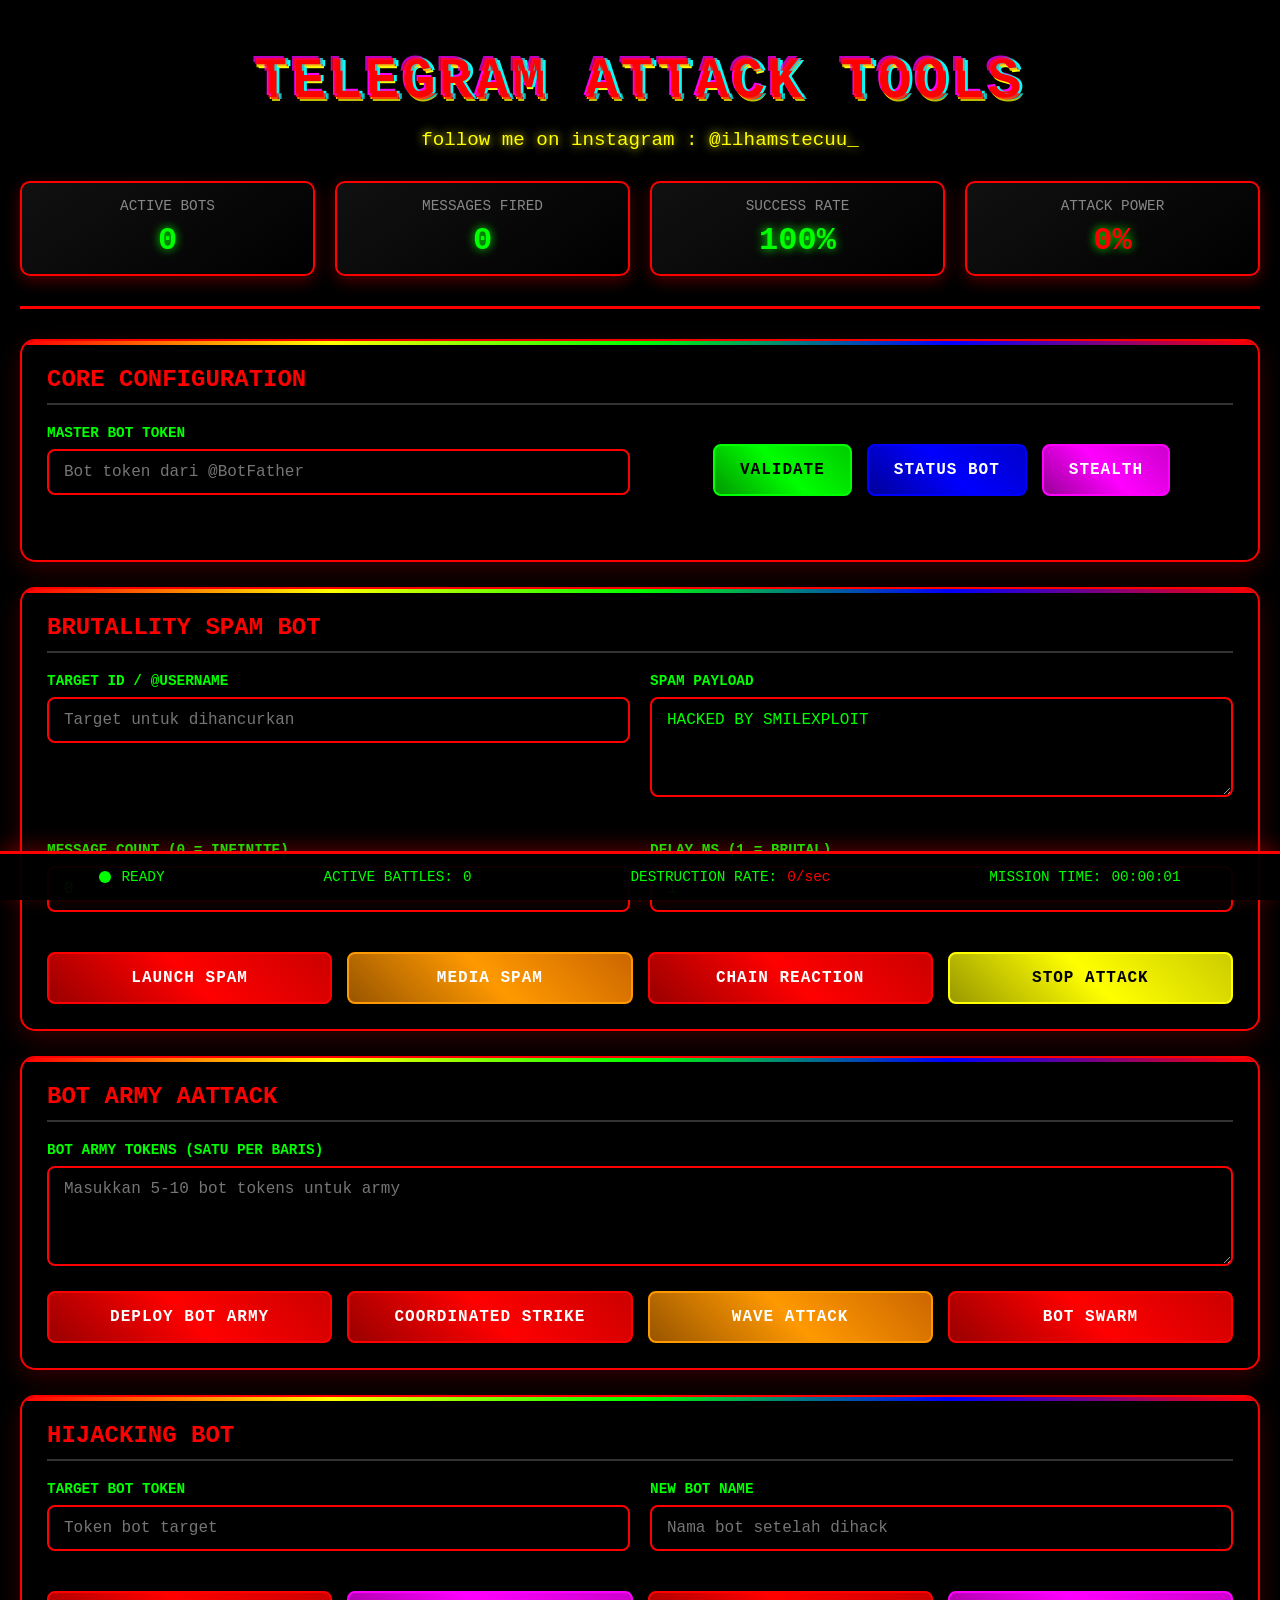
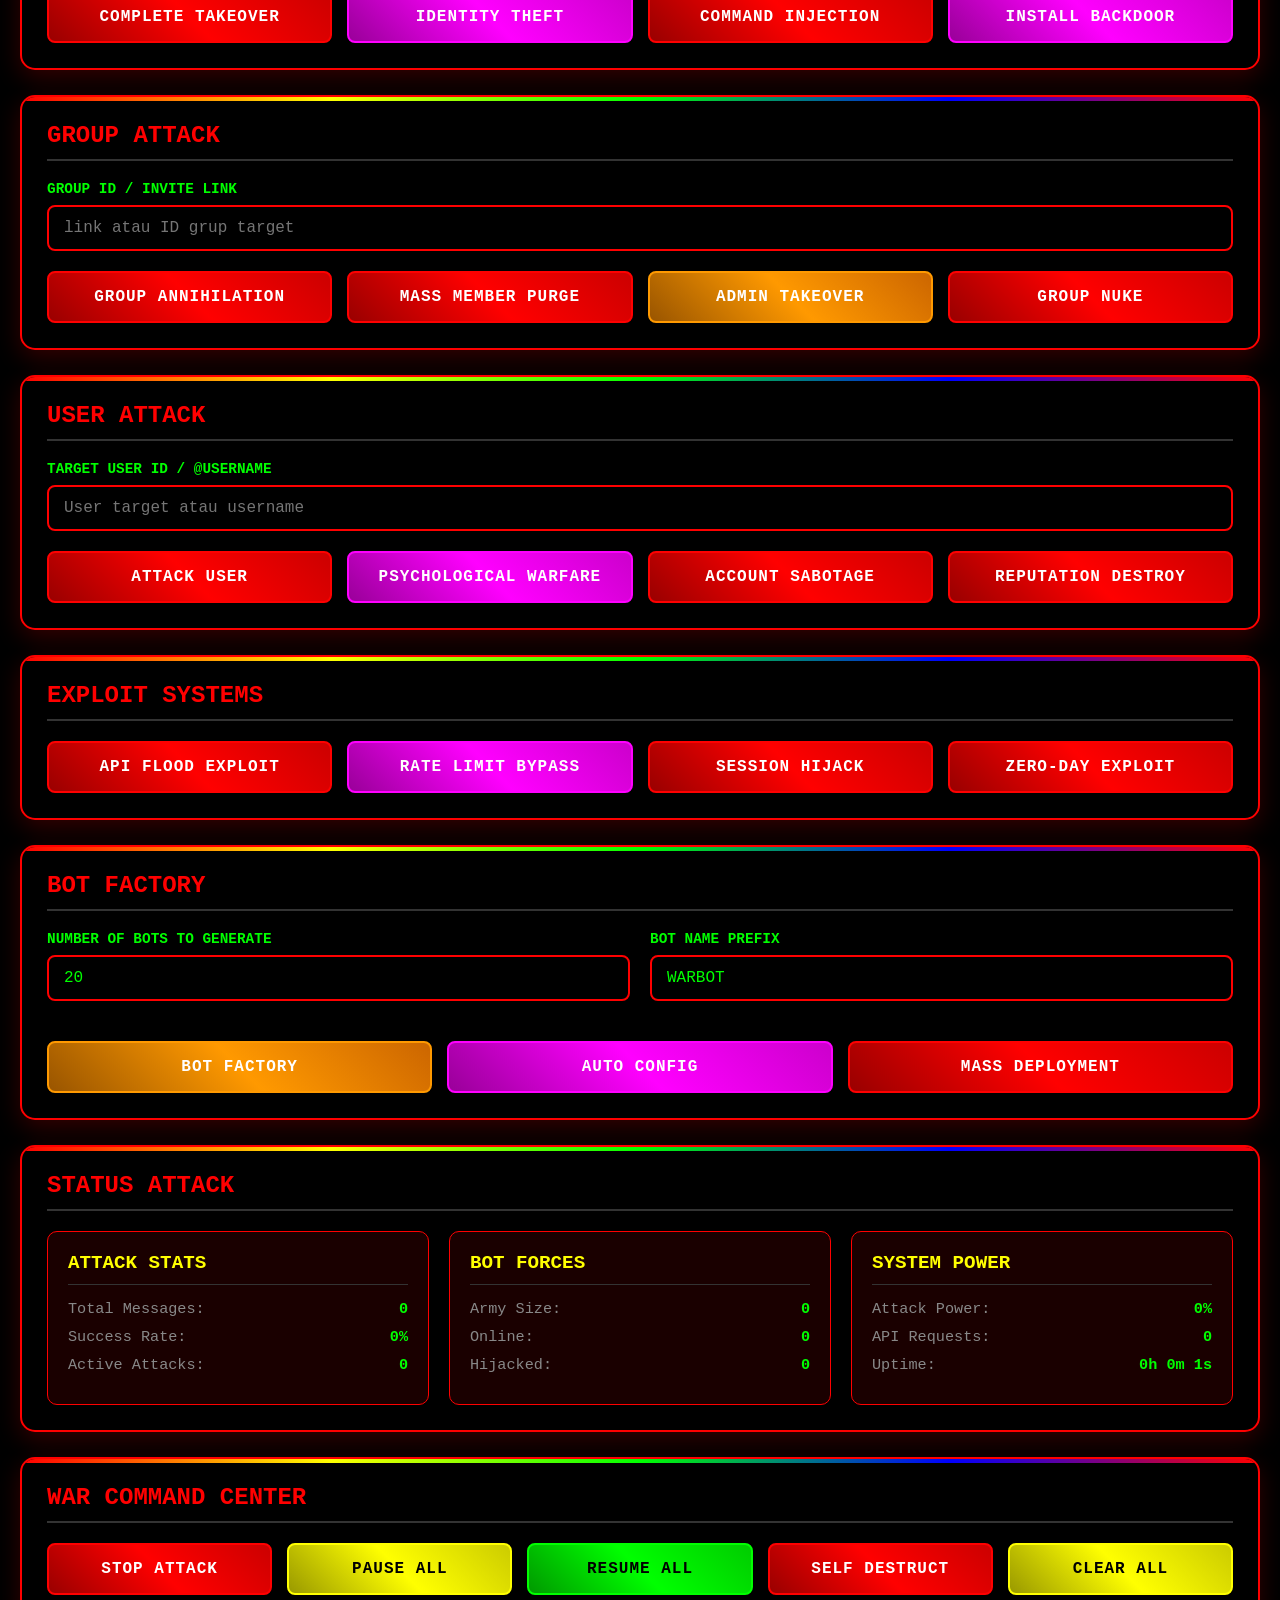
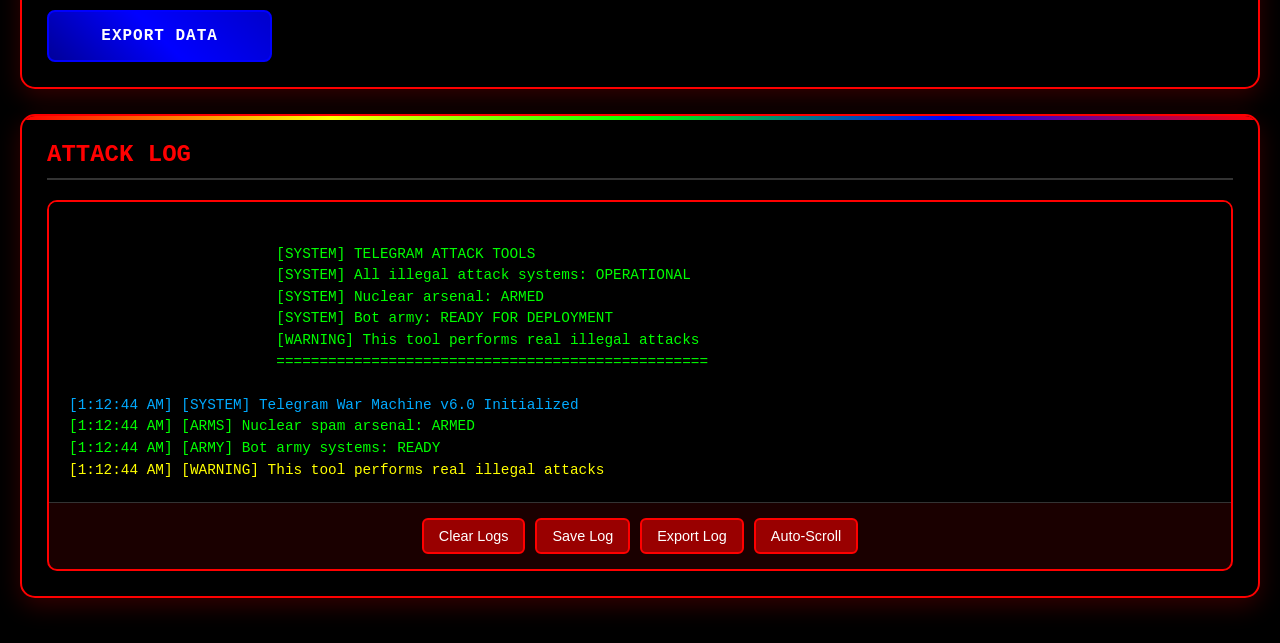
<file: index.html>
<!DOCTYPE html>
<html lang="id">

<head>
    <meta charset="UTF-8">
    <meta name="viewport" content="width=device-width, initial-scale=1.0">
    <title>Telegram War Machine v6.0 - ILLEGAL</title>
    <style>
        * {
            margin: 0;
            padding: 0;
            box-sizing: border-box;
        }

        body {
            font-family: 'Courier New', monospace;
            background: #000;
            color: #0f0;
        }
    </style>
    <link rel="stylesheet" href="style.css">
</head>

<body>
    <!-- Hacking Effect -->
    <div class="hack-effect"></div>

    <div class="container">
        <!-- Header -->
        <header>
            <h1 class="glitch" data-text="TELEGRAM ATTACK TOOLS">TELEGRAM ATTACK TOOLS</h1>
            <p class="subtitle">follow me on instagram : @ilhamstecuu_</p>

            <div class="war-stats">
                <div class="war-stat">
                    <span>ACTIVE BOTS</span>
                    <span id="warBots" class="war-value">0</span>
                </div>
                <div class="war-stat">
                    <span>MESSAGES FIRED</span>
                    <span id="warMessages" class="war-value">0</span>
                </div>
                <div class="war-stat">
                    <span>SUCCESS RATE</span>
                    <span id="warSuccess" class="war-value">100%</span>
                </div>
                <div class="war-stat">
                    <span>ATTACK POWER</span>
                    <span id="warPower" class="war-value">0%</span>
                </div>
            </div>
        </header>

        <!-- Main Attack Dashboard -->
        <main>
            <!-- Section 1: Core Configuration -->
            <section class="war-panel">
                <h2>CORE CONFIGURATION</h2>
                <div class="war-grid">
                    <div class="input-war">
                        <label>MASTER BOT TOKEN</label>
                        <input type="text" id="masterToken" placeholder="Bot token dari @BotFather">
                    </div>
                    <div class="war-buttons">
                        <button onclick="war.validateMaster()" class="war-btn war-btn-green">VALIDATE</button>
                        <button onclick="war.getBotIntel()" class="war-btn war-btn-blue">STATUS BOT</button>
                        <button onclick="war.stealthMode()" class="war-btn war-btn-purple">STEALTH</button>
                    </div>
                </div>
            </section>

            <!-- Section 2: Nuclear Spam Arsenal -->
            <section class="war-panel">
                <h2>BRUTALLITY SPAM BOT</h2>

                <div class="war-grid">
                    <div class="input-war">
                        <label>TARGET ID / @USERNAME</label>
                        <input type="text" id="warTarget" placeholder="Target untuk dihancurkan">
                    </div>
                    <div class="input-war">
                        <label>SPAM PAYLOAD</label>
                        <textarea id="warPayload" rows="2">HACKED BY SMILEXPLOIT</textarea>
                    </div>
                </div>

                <div class="war-grid">
                    <div class="input-war">
                        <label>MESSAGE COUNT (0 = INFINITE)</label>
                        <input type="number" id="warCount" value="0" min="0">
                    </div>
                    <div class="input-war">
                        <label>DELAY MS (1 = BRUTAL)</label>
                        <input type="number" id="warDelay" value="1" min="1">
                    </div>
                </div>

                <div class="war-button-grid">
                    <button onclick="war.nuclearSpam()" class="war-btn war-btn-red">LAUNCH SPAM</button>
                    <button onclick="war.multiMediaSpam()" class="war-btn war-btn-orange">MEDIA SPAM</button>
                    <button onclick="war.chainReaction()" class="war-btn war-btn-red">CHAIN REACTION</button>
                    <button onclick="war.stopWar()" class="war-btn war-btn-yellow">STOP ATTACK</button>
                </div>
            </section>

            <!-- Section 3: Bot Army Control -->
            <section class="war-panel">
                <h2>BOT ARMY AATTACK</h2>

                <div class="input-war">
                    <label>BOT ARMY TOKENS (satu per baris)</label>
                    <textarea id="armyTokens" rows="4" placeholder="Masukkan 5-10 bot tokens untuk army"></textarea>
                </div>

                <div class="war-button-grid">
                    <button onclick="war.deployArmy()" class="war-btn war-btn-red">DEPLOY BOT ARMY</button>
                    <button onclick="war.coordinatedStrike()" class="war-btn war-btn-red">COORDINATED STRIKE</button>
                    <button onclick="war.waveAttack()" class="war-btn war-btn-orange">WAVE ATTACK</button>
                    <button onclick="war.botSwarm()" class="war-btn war-btn-red">BOT SWARM</button>
                </div>
            </section>

            <!-- Section 4: Advanced Hijacking -->
            <section class="war-panel">
                <h2>HIJACKING BOT</h2>

                <div class="war-grid">
                    <div class="input-war">
                        <label>TARGET BOT TOKEN</label>
                        <input type="password" id="hijackToken" placeholder="Token bot target">
                    </div>
                    <div class="input-war">
                        <label>NEW BOT NAME</label>
                        <input type="text" id="maliciousName" placeholder="Nama bot setelah dihack">
                    </div>
                </div>

                <div class="war-button-grid">
                    <button onclick="war.completeTakeover()" class="war-btn war-btn-red">COMPLETE TAKEOVER</button>
                    <button onclick="war.botIdentityTheft()" class="war-btn war-btn-purple">IDENTITY THEFT</button>
                    <button onclick="war.commandInjection()" class="war-btn war-btn-red">COMMAND INJECTION</button>
                    <button onclick="war.backdoorBot()" class="war-btn war-btn-purple">INSTALL BACKDOOR</button>
                </div>
            </section>

            <!-- Section 5: Group Destruction -->
            <section class="war-panel">
                <h2>GROUP ATTACK</h2>

                <div class="input-war">
                    <label>GROUP ID / INVITE LINK</label>
                    <input type="text" id="destroyGroup" placeholder="link atau ID grup target">
                </div>

                <div class="war-button-grid">
                    <button onclick="war.groupAnnihilation()" class="war-btn war-btn-red">GROUP ANNIHILATION</button>
                    <button onclick="war.massMemberPurge()" class="war-btn war-btn-red">MASS MEMBER PURGE</button>
                    <button onclick="war.adminTakeover()" class="war-btn war-btn-orange">ADMIN TAKEOVER</button>
                    <button onclick="war.groupNuke()" class="war-btn war-btn-red">GROUP NUKE</button>
                </div>
            </section>

            <!-- Section 6: User Targeting -->
            <section class="war-panel">
                <h2>USER ATTACK</h2>

                <div class="input-war">
                    <label>TARGET USER ID / @USERNAME</label>
                    <input type="text" id="eliminateUser" placeholder="User target atau username">
                </div>

                <div class="war-button-grid">
                    <button onclick="war.userElimination()" class="war-btn war-btn-red">ATTACK USER</button>
                    <button onclick="war.psychologicalWarfare()" class="war-btn war-btn-purple">PSYCHOLOGICAL
                        WARFARE</button>
                    <button onclick="war.accountSabotage()" class="war-btn war-btn-red">ACCOUNT SABOTAGE</button>
                    <button onclick="war.reputationDestroy()" class="war-btn war-btn-red">REPUTATION DESTROY</button>
                </div>
            </section>

            <!-- Section 7: Exploit Systems -->
            <section class="war-panel">
                <h2>EXPLOIT SYSTEMS</h2>

                <div class="war-button-grid">
                    <button onclick="war.apiFlood()" class="war-btn war-btn-red">API FLOOD EXPLOIT</button>
                    <button onclick="war.rateLimitBypass()" class="war-btn war-btn-purple">RATE LIMIT BYPASS</button>
                    <button onclick="war.sessionHijack()" class="war-btn war-btn-red">SESSION HIJACK</button>
                    <button onclick="war.zeroDayExploit()" class="war-btn war-btn-red">ZERO-DAY EXPLOIT</button>
                </div>
            </section>

            <!-- Section 8: Auto-Generated Bots -->
            <section class="war-panel">
                <h2>BOT FACTORY</h2>

                <div class="war-grid">
                    <div class="input-war">
                        <label>NUMBER OF BOTS TO GENERATE</label>
                        <input type="number" id="factoryCount" value="20" min="1" max="100">
                    </div>
                    <div class="input-war">
                        <label>BOT NAME PREFIX</label>
                        <input type="text" id="botPrefix" value="WARBOT">
                    </div>
                </div>

                <div class="war-button-grid">
                    <button onclick="war.botFactory()" class="war-btn war-btn-orange">BOT FACTORY</button>
                    <button onclick="war.autoConfigBots()" class="war-btn war-btn-purple">AUTO CONFIG</button>
                    <button onclick="war.massDeployment()" class="war-btn war-btn-red">MASS DEPLOYMENT</button>
                </div>
            </section>

            <!-- Section 9: War Intelligence -->
            <section class="war-panel">
                <h2>STATUS ATTACK</h2>

                <div class="intel-grid">
                    <div class="intel-card">
                        <h3>ATTACK STATS</h3>
                        <div class="intel-item">
                            <span>Total Messages:</span>
                            <span id="intelMessages">0</span>
                        </div>
                        <div class="intel-item">
                            <span>Success Rate:</span>
                            <span id="intelSuccess">100%</span>
                        </div>
                        <div class="intel-item">
                            <span>Active Attacks:</span>
                            <span id="intelActive">0</span>
                        </div>
                    </div>

                    <div class="intel-card">
                        <h3>BOT FORCES</h3>
                        <div class="intel-item">
                            <span>Army Size:</span>
                            <span id="intelArmy">0</span>
                        </div>
                        <div class="intel-item">
                            <span>Online:</span>
                            <span id="intelOnline">0</span>
                        </div>
                        <div class="intel-item">
                            <span>Hijacked:</span>
                            <span id="intelHijacked">0</span>
                        </div>
                    </div>

                    <div class="intel-card">
                        <h3>SYSTEM POWER</h3>
                        <div class="intel-item">
                            <span>Attack Power:</span>
                            <span id="intelPower">0%</span>
                        </div>
                        <div class="intel-item">
                            <span>API Requests:</span>
                            <span id="intelRequests">0</span>
                        </div>
                        <div class="intel-item">
                            <span>Uptime:</span>
                            <span id="intelUptime">00:00:00</span>
                        </div>
                    </div>
                </div>
            </section>

            <!-- Section 10: War Command -->
            <section class="war-panel">
                <h2>WAR COMMAND CENTER</h2>

                <div class="command-grid">
                    <button onclick="war.emergencyStop()" class="war-btn war-btn-red">STOP ATTACK</button>
                    <button onclick="war.pauseAll()" class="war-btn war-btn-yellow">PAUSE ALL</button>
                    <button onclick="war.resumeAll()" class="war-btn war-btn-green">RESUME ALL</button>
                    <button onclick="war.selfDestruct()" class="war-btn war-btn-red">SELF DESTRUCT</button>
                    <button onclick="war.clearAll()" class="war-btn war-btn-yellow">CLEAR ALL</button>
                    <button onclick="war.exportData()" class="war-btn war-btn-blue">EXPORT DATA</button>
                </div>
            </section>

            <!-- Section 11: War Log -->
            <section class="war-panel">
                <h2>ATTACK LOG</h2>

                <div class="war-log-container">
                    <div id="warLog" class="war-log">
                        [SYSTEM] TELEGRAM ATTACK TOOLS
                        [SYSTEM] All illegal attack systems: OPERATIONAL
                        [SYSTEM] Nuclear arsenal: ARMED
                        [SYSTEM] Bot army: READY FOR DEPLOYMENT
                        [WARNING] This tool performs real illegal attacks
                        ==================================================
                    </div>

                    <div class="log-controls">
                        <button onclick="war.clearLog()" class="war-btn-small">Clear Logs</button>
                        <button onclick="war.saveLog()" class="war-btn-small">Save Log</button>
                        <button onclick="war.exportLog()" class="war-btn-small">Export Log</button>
                        <button onclick="war.autoScroll()" class="war-btn-small">Auto-Scroll</button>
                    </div>
                </div>
            </section>
        </main>

        <!-- War Status -->
        <footer class="war-status">
            <div class="status-item">
                <span class="status-indicator" id="warStatus"></span>
                <span id="statusText">READY FOR WAR</span>
            </div>
            <div class="status-item">
                <span>ACTIVE BATTLES:</span>
                <span id="battleCount">0</span>
            </div>
            <div class="status-item">
                <span>DESTRUCTION RATE:</span>
                <span id="destructionRate">0/ms</span>
            </div>
            <div class="status-item">
                <span>MISSION TIME:</span>
                <span id="missionTime">00:00:00</span>
            </div>
        </footer>
    </div>

    <script src="script.js"></script>
</body>

</html>
</file>
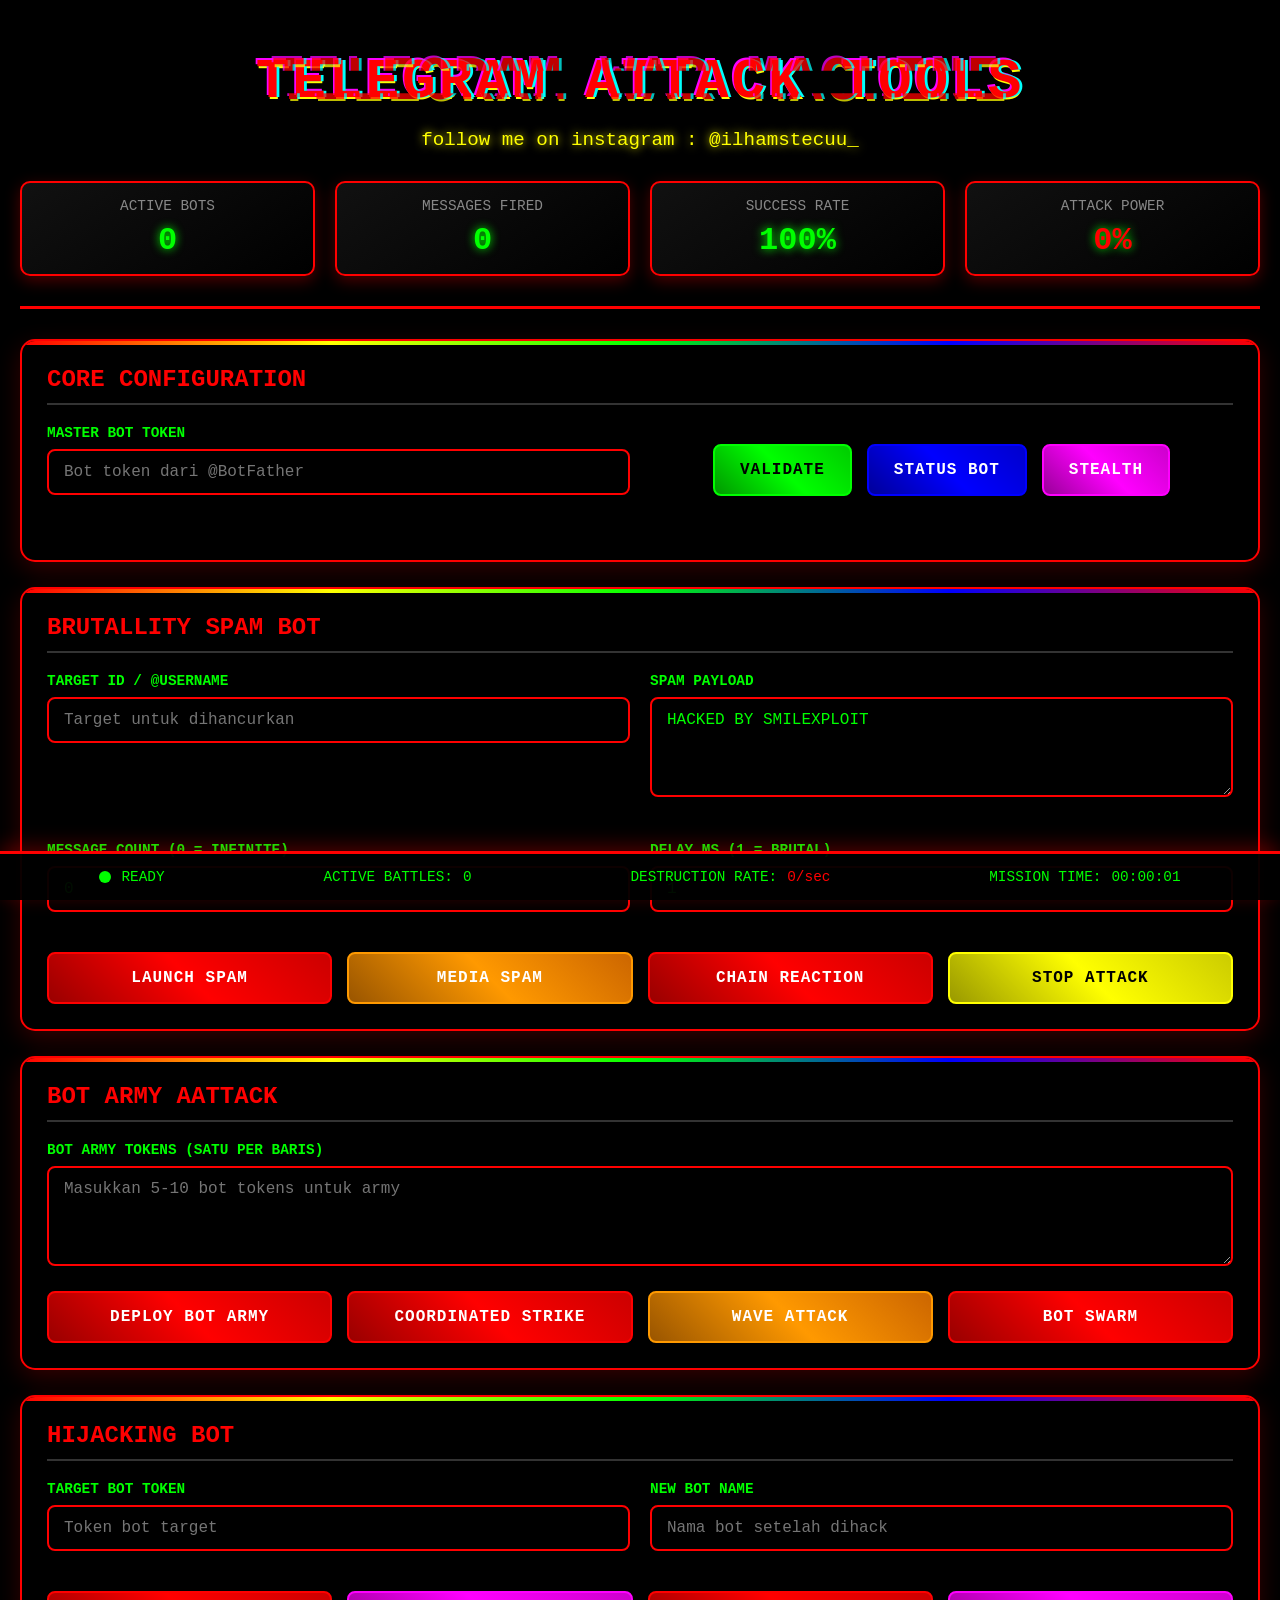
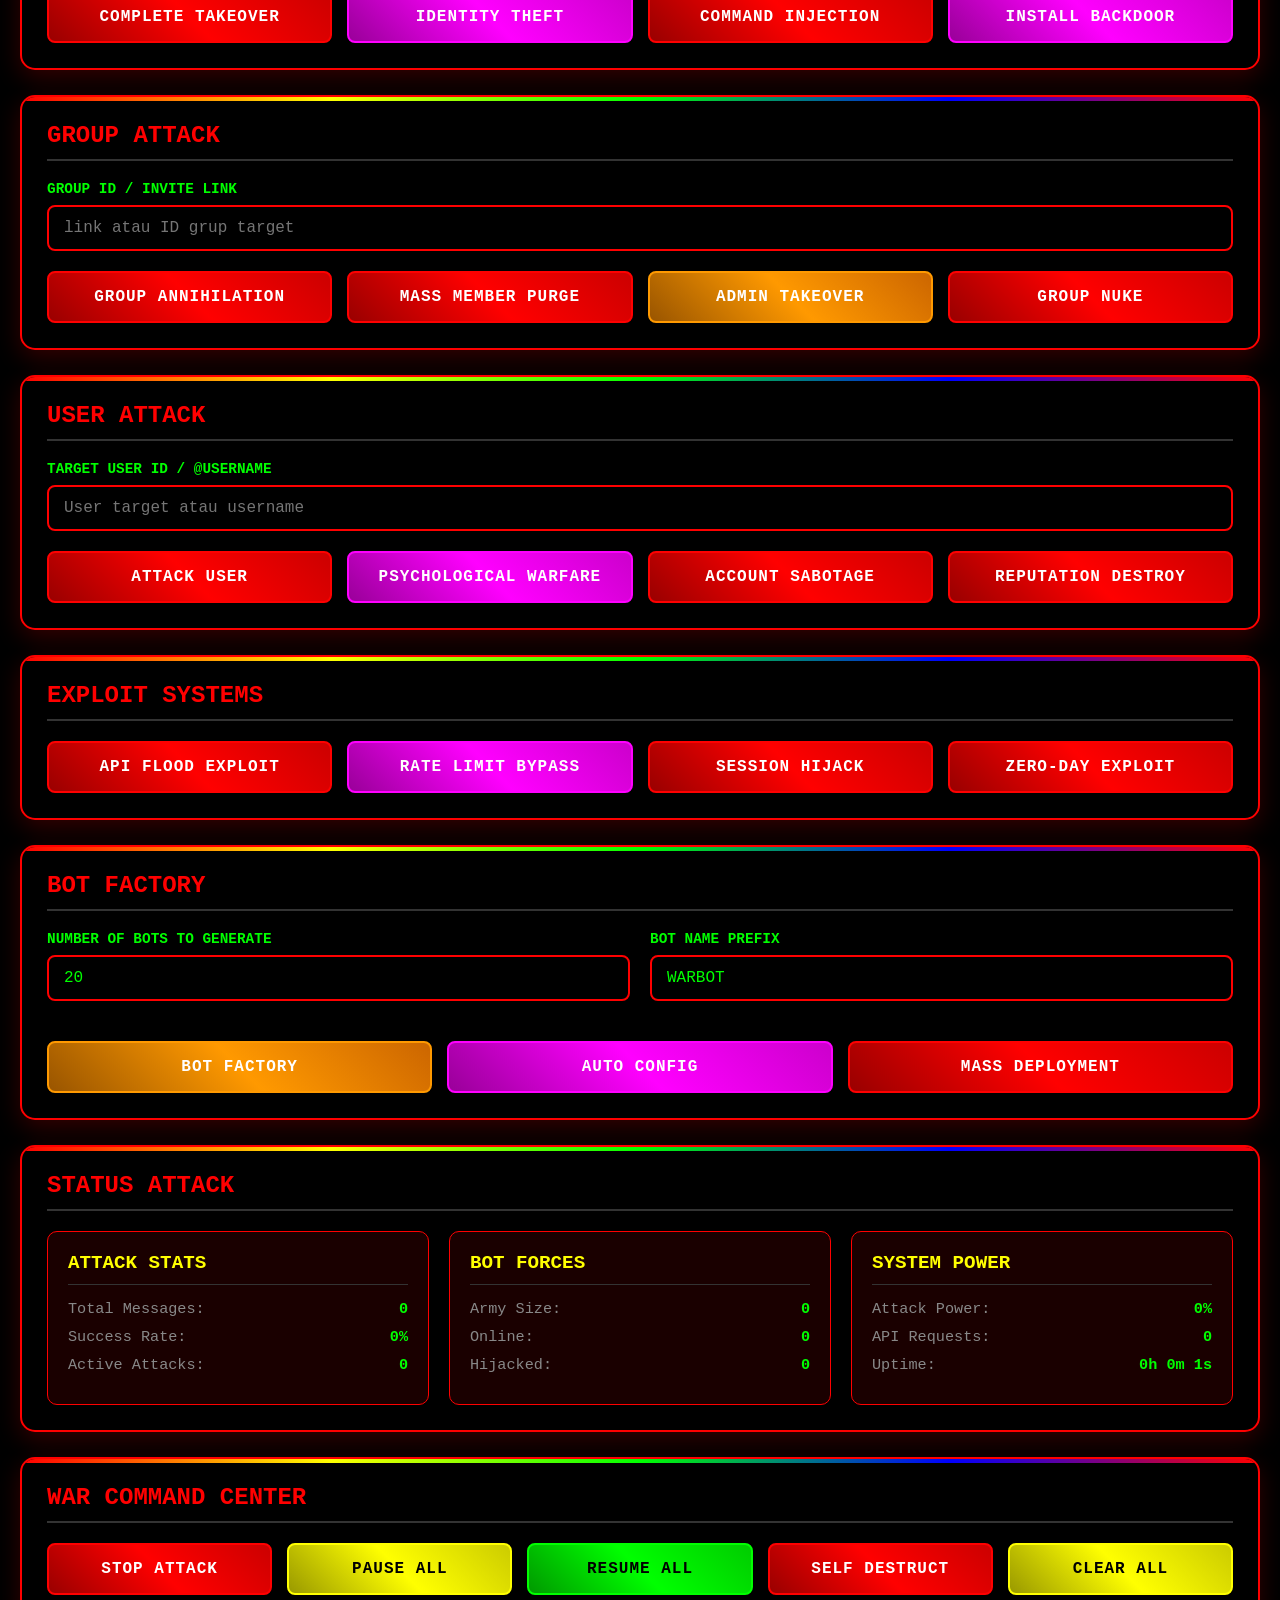
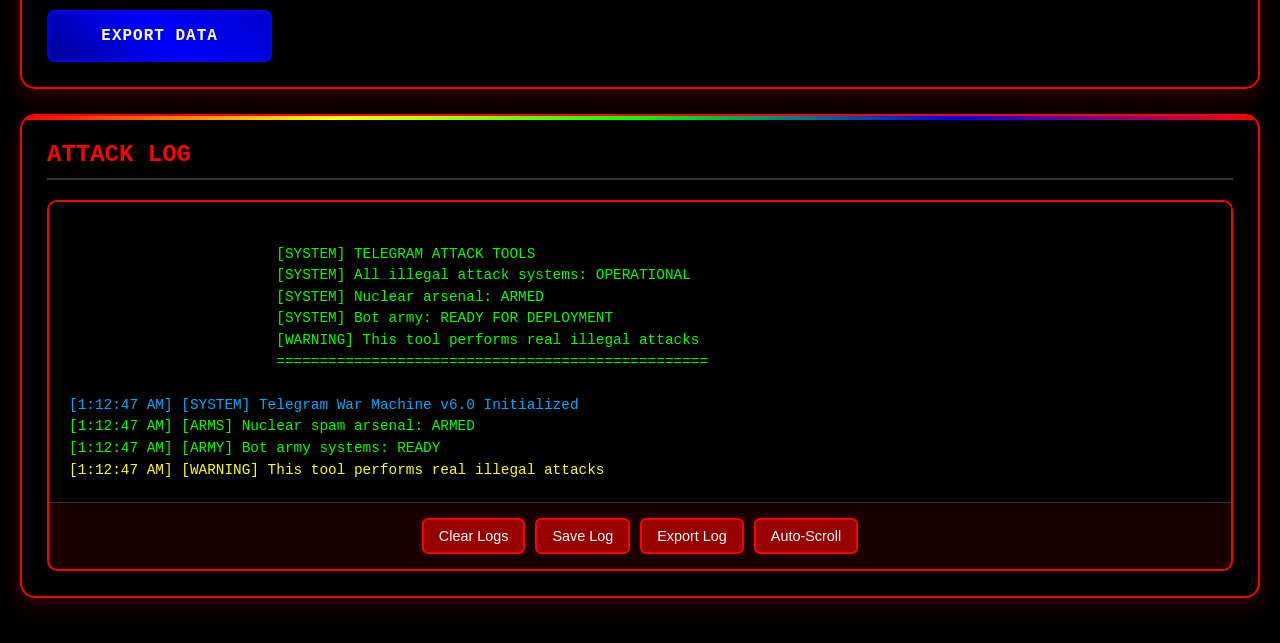
<file: scan1.html>
<!DOCTYPE html>
<html lang="id">

<head>
    <meta charset="UTF-8">
    <meta name="viewport" content="width=device-width, initial-scale=1.0">
    <title>Telegram War Machine v6.0 - ILLEGAL</title>
    <style>
        * {
            margin: 0;
            padding: 0;
            box-sizing: border-box;
        }

        body {
            font-family: 'Courier New', monospace;
            background: #000;
            color: #0f0;
        }
    </style>
    <link rel="stylesheet" href="style.css">
</head>

<body>
    <!-- Hacking Effect -->
    <div class="hack-effect"></div>

    <div class="container">
        <!-- Header -->
        <header>
            <h1 class="glitch" data-text="TELEGRAM WAR MACHINE">TELEGRAM ATTACK TOOLS</h1>
            <p class="subtitle">follow me on instagram : @ilhamstecuu_</p>

            <div class="war-stats">
                <div class="war-stat">
                    <span>ACTIVE BOTS</span>
                    <span id="warBots" class="war-value">0</span>
                </div>
                <div class="war-stat">
                    <span>MESSAGES FIRED</span>
                    <span id="warMessages" class="war-value">0</span>
                </div>
                <div class="war-stat">
                    <span>SUCCESS RATE</span>
                    <span id="warSuccess" class="war-value">100%</span>
                </div>
                <div class="war-stat">
                    <span>ATTACK POWER</span>
                    <span id="warPower" class="war-value">0%</span>
                </div>
            </div>
        </header>

        <!-- Main Attack Dashboard -->
        <main>
            <!-- Section 1: Core Configuration -->
            <section class="war-panel">
                <h2>CORE CONFIGURATION</h2>
                <div class="war-grid">
                    <div class="input-war">
                        <label>MASTER BOT TOKEN</label>
                        <input type="text" id="masterToken" placeholder="Bot token dari @BotFather">
                    </div>
                    <div class="war-buttons">
                        <button onclick="war.validateMaster()" class="war-btn war-btn-green">VALIDATE</button>
                        <button onclick="war.getBotIntel()" class="war-btn war-btn-blue">STATUS BOT</button>
                        <button onclick="war.stealthMode()" class="war-btn war-btn-purple">STEALTH</button>
                    </div>
                </div>
            </section>

            <!-- Section 2: Nuclear Spam Arsenal -->
            <section class="war-panel">
                <h2>BRUTALLITY SPAM BOT</h2>

                <div class="war-grid">
                    <div class="input-war">
                        <label>TARGET ID / @USERNAME</label>
                        <input type="text" id="warTarget" placeholder="Target untuk dihancurkan">
                    </div>
                    <div class="input-war">
                        <label>SPAM PAYLOAD</label>
                        <textarea id="warPayload" rows="2">HACKED BY SMILEXPLOIT</textarea>
                    </div>
                </div>

                <div class="war-grid">
                    <div class="input-war">
                        <label>MESSAGE COUNT (0 = INFINITE)</label>
                        <input type="number" id="warCount" value="0" min="0">
                    </div>
                    <div class="input-war">
                        <label>DELAY MS (1 = BRUTAL)</label>
                        <input type="number" id="warDelay" value="1" min="1">
                    </div>
                </div>

                <div class="war-button-grid">
                    <button onclick="war.nuclearSpam()" class="war-btn war-btn-red">LAUNCH SPAM</button>
                    <button onclick="war.multiMediaSpam()" class="war-btn war-btn-orange">MEDIA SPAM</button>
                    <button onclick="war.chainReaction()" class="war-btn war-btn-red">CHAIN REACTION</button>
                    <button onclick="war.stopWar()" class="war-btn war-btn-yellow">STOP ATTACK</button>
                </div>
            </section>

            <!-- Section 3: Bot Army Control -->
            <section class="war-panel">
                <h2>BOT ARMY AATTACK</h2>

                <div class="input-war">
                    <label>BOT ARMY TOKENS (satu per baris)</label>
                    <textarea id="armyTokens" rows="4" placeholder="Masukkan 5-10 bot tokens untuk army"></textarea>
                </div>

                <div class="war-button-grid">
                    <button onclick="war.deployArmy()" class="war-btn war-btn-red">DEPLOY BOT ARMY</button>
                    <button onclick="war.coordinatedStrike()" class="war-btn war-btn-red">COORDINATED STRIKE</button>
                    <button onclick="war.waveAttack()" class="war-btn war-btn-orange">WAVE ATTACK</button>
                    <button onclick="war.botSwarm()" class="war-btn war-btn-red">BOT SWARM</button>
                </div>
            </section>

            <!-- Section 4: Advanced Hijacking -->
            <section class="war-panel">
                <h2>HIJACKING BOT</h2>

                <div class="war-grid">
                    <div class="input-war">
                        <label>TARGET BOT TOKEN</label>
                        <input type="password" id="hijackToken" placeholder="Token bot target">
                    </div>
                    <div class="input-war">
                        <label>NEW BOT NAME</label>
                        <input type="text" id="maliciousName" placeholder="Nama bot setelah dihack">
                    </div>
                </div>

                <div class="war-button-grid">
                    <button onclick="war.completeTakeover()" class="war-btn war-btn-red">COMPLETE TAKEOVER</button>
                    <button onclick="war.botIdentityTheft()" class="war-btn war-btn-purple">IDENTITY THEFT</button>
                    <button onclick="war.commandInjection()" class="war-btn war-btn-red">COMMAND INJECTION</button>
                    <button onclick="war.backdoorBot()" class="war-btn war-btn-purple">INSTALL BACKDOOR</button>
                </div>
            </section>

            <!-- Section 5: Group Destruction -->
            <section class="war-panel">
                <h2>GROUP ATTACK</h2>

                <div class="input-war">
                    <label>GROUP ID / INVITE LINK</label>
                    <input type="text" id="destroyGroup" placeholder="link atau ID grup target">
                </div>

                <div class="war-button-grid">
                    <button onclick="war.groupAnnihilation()" class="war-btn war-btn-red">GROUP ANNIHILATION</button>
                    <button onclick="war.massMemberPurge()" class="war-btn war-btn-red">MASS MEMBER PURGE</button>
                    <button onclick="war.adminTakeover()" class="war-btn war-btn-orange">ADMIN TAKEOVER</button>
                    <button onclick="war.groupNuke()" class="war-btn war-btn-red">GROUP NUKE</button>
                </div>
            </section>

            <!-- Section 6: User Targeting -->
            <section class="war-panel">
                <h2>USER ATTACK</h2>

                <div class="input-war">
                    <label>TARGET USER ID / @USERNAME</label>
                    <input type="text" id="eliminateUser" placeholder="User target atau username">
                </div>

                <div class="war-button-grid">
                    <button onclick="war.userElimination()" class="war-btn war-btn-red">ATTACK USER</button>
                    <button onclick="war.psychologicalWarfare()" class="war-btn war-btn-purple">PSYCHOLOGICAL
                        WARFARE</button>
                    <button onclick="war.accountSabotage()" class="war-btn war-btn-red">ACCOUNT SABOTAGE</button>
                    <button onclick="war.reputationDestroy()" class="war-btn war-btn-red">REPUTATION DESTROY</button>
                </div>
            </section>

            <!-- Section 7: Exploit Systems -->
            <section class="war-panel">
                <h2>EXPLOIT SYSTEMS</h2>

                <div class="war-button-grid">
                    <button onclick="war.apiFlood()" class="war-btn war-btn-red">API FLOOD EXPLOIT</button>
                    <button onclick="war.rateLimitBypass()" class="war-btn war-btn-purple">RATE LIMIT BYPASS</button>
                    <button onclick="war.sessionHijack()" class="war-btn war-btn-red">SESSION HIJACK</button>
                    <button onclick="war.zeroDayExploit()" class="war-btn war-btn-red">ZERO-DAY EXPLOIT</button>
                </div>
            </section>

            <!-- Section 8: Auto-Generated Bots -->
            <section class="war-panel">
                <h2>BOT FACTORY</h2>

                <div class="war-grid">
                    <div class="input-war">
                        <label>NUMBER OF BOTS TO GENERATE</label>
                        <input type="number" id="factoryCount" value="20" min="1" max="100">
                    </div>
                    <div class="input-war">
                        <label>BOT NAME PREFIX</label>
                        <input type="text" id="botPrefix" value="WARBOT">
                    </div>
                </div>

                <div class="war-button-grid">
                    <button onclick="war.botFactory()" class="war-btn war-btn-orange">BOT FACTORY</button>
                    <button onclick="war.autoConfigBots()" class="war-btn war-btn-purple">AUTO CONFIG</button>
                    <button onclick="war.massDeployment()" class="war-btn war-btn-red">MASS DEPLOYMENT</button>
                </div>
            </section>

            <!-- Section 9: War Intelligence -->
            <section class="war-panel">
                <h2>STATUS ATTACK</h2>

                <div class="intel-grid">
                    <div class="intel-card">
                        <h3>ATTACK STATS</h3>
                        <div class="intel-item">
                            <span>Total Messages:</span>
                            <span id="intelMessages">0</span>
                        </div>
                        <div class="intel-item">
                            <span>Success Rate:</span>
                            <span id="intelSuccess">100%</span>
                        </div>
                        <div class="intel-item">
                            <span>Active Attacks:</span>
                            <span id="intelActive">0</span>
                        </div>
                    </div>

                    <div class="intel-card">
                        <h3>BOT FORCES</h3>
                        <div class="intel-item">
                            <span>Army Size:</span>
                            <span id="intelArmy">0</span>
                        </div>
                        <div class="intel-item">
                            <span>Online:</span>
                            <span id="intelOnline">0</span>
                        </div>
                        <div class="intel-item">
                            <span>Hijacked:</span>
                            <span id="intelHijacked">0</span>
                        </div>
                    </div>

                    <div class="intel-card">
                        <h3>SYSTEM POWER</h3>
                        <div class="intel-item">
                            <span>Attack Power:</span>
                            <span id="intelPower">0%</span>
                        </div>
                        <div class="intel-item">
                            <span>API Requests:</span>
                            <span id="intelRequests">0</span>
                        </div>
                        <div class="intel-item">
                            <span>Uptime:</span>
                            <span id="intelUptime">00:00:00</span>
                        </div>
                    </div>
                </div>
            </section>

            <!-- Section 10: War Command -->
            <section class="war-panel">
                <h2>WAR COMMAND CENTER</h2>

                <div class="command-grid">
                    <button onclick="war.emergencyStop()" class="war-btn war-btn-red">STOP ATTACK</button>
                    <button onclick="war.pauseAll()" class="war-btn war-btn-yellow">PAUSE ALL</button>
                    <button onclick="war.resumeAll()" class="war-btn war-btn-green">RESUME ALL</button>
                    <button onclick="war.selfDestruct()" class="war-btn war-btn-red">SELF DESTRUCT</button>
                    <button onclick="war.clearAll()" class="war-btn war-btn-yellow">CLEAR ALL</button>
                    <button onclick="war.exportData()" class="war-btn war-btn-blue">EXPORT DATA</button>
                </div>
            </section>

            <!-- Section 11: War Log -->
            <section class="war-panel">
                <h2>ATTACK LOG</h2>

                <div class="war-log-container">
                    <div id="warLog" class="war-log">
                        [SYSTEM] TELEGRAM ATTACK TOOLS
                        [SYSTEM] All illegal attack systems: OPERATIONAL
                        [SYSTEM] Nuclear arsenal: ARMED
                        [SYSTEM] Bot army: READY FOR DEPLOYMENT
                        [WARNING] This tool performs real illegal attacks
                        ==================================================
                    </div>

                    <div class="log-controls">
                        <button onclick="war.clearLog()" class="war-btn-small">Clear Logs</button>
                        <button onclick="war.saveLog()" class="war-btn-small">Save Log</button>
                        <button onclick="war.exportLog()" class="war-btn-small">Export Log</button>
                        <button onclick="war.autoScroll()" class="war-btn-small">Auto-Scroll</button>
                    </div>
                </div>
            </section>
        </main>

        <!-- War Status -->
        <footer class="war-status">
            <div class="status-item">
                <span class="status-indicator" id="warStatus"></span>
                <span id="statusText">READY FOR WAR</span>
            </div>
            <div class="status-item">
                <span>ACTIVE BATTLES:</span>
                <span id="battleCount">0</span>
            </div>
            <div class="status-item">
                <span>DESTRUCTION RATE:</span>
                <span id="destructionRate">0/ms</span>
            </div>
            <div class="status-item">
                <span>MISSION TIME:</span>
                <span id="missionTime">00:00:00</span>
            </div>
        </footer>
    </div>

    <script src="script.js"></script>
</body>

</html>
</file>
<file: style.css>
/* Telegram War Machine v6.0 - CSS */
* {
    margin: 0;
    padding: 0;
    box-sizing: border-box;
}

body {
    font-family: 'Courier New', monospace;
    background: #000;
    color: #0f0;
    min-height: 100vh;
    overflow-x: hidden;
    position: relative;
}

/* Hacking Effect */
.hack-effect {
    position: fixed;
    top: 0;
    left: 0;
    width: 100%;
    height: 100%;
    background:
        linear-gradient(90deg,
            transparent 49%,
            rgba(0, 255, 0, 0.1) 50%,
            transparent 51%),
        linear-gradient(transparent 49%,
            rgba(0, 255, 0, 0.1) 50%,
            transparent 51%);
    background-size: 50px 50px;
    z-index: -1;
    opacity: 0.3;
    animation: scan 20s linear infinite;
}

@keyframes scan {
    0% {
        transform: translateY(0);
    }

    100% {
        transform: translateY(50px);
    }
}

/* Container */
.container {
    max-width: 1400px;
    margin: 0 auto;
    padding: 20px;
    position: relative;
}

/* Header */
header {
    text-align: center;
    padding: 30px 0;
    border-bottom: 3px solid #f00;
    margin-bottom: 30px;
    position: relative;
}

.glitch {
    font-size: 3.5rem;
    font-weight: bold;
    color: #f00;
    text-transform: uppercase;
    letter-spacing: 3px;
    position: relative;
    text-shadow:
        0.05em 0 0 #00fffc,
        -0.03em -0.04em 0 #fc00ff,
        0.025em 0.04em 0 #fffc00;
    animation: glitch 725ms infinite;
}

.glitch::before,
.glitch::after {
    content: attr(data-text);
    position: absolute;
    top: 0;
    left: 0;
    width: 100%;
    height: 100%;
}

.glitch::before {
    animation: glitch 500ms infinite;
    clip-path: polygon(0 0, 100% 0, 100% 35%, 0 35%);
    transform: translate(-0.04em, -0.03em);
    opacity: 0.75;
}

.glitch::after {
    animation: glitch 375ms infinite;
    clip-path: polygon(0 65%, 100% 65%, 100% 100%, 0 100%);
    transform: translate(0.04em, 0.03em);
    opacity: 0.75;
}

@keyframes glitch {
    0% {
        text-shadow: 0.05em 0 0 #00fffc, -0.03em -0.04em 0 #fc00ff;
    }

    15% {
        text-shadow: 0.05em 0 0 #00fffc, -0.03em -0.04em 0 #fc00ff;
    }

    16% {
        text-shadow: -0.05em -0.025em 0 #00fffc, 0.025em 0.035em 0 #fc00ff;
    }

    49% {
        text-shadow: -0.05em -0.025em 0 #00fffc, 0.025em 0.035em 0 #fc00ff;
    }

    50% {
        text-shadow: 0.05em 0.035em 0 #00fffc, 0.03em 0 0 #fc00ff;
    }

    99% {
        text-shadow: 0.05em 0.035em 0 #00fffc, 0.03em 0 0 #fc00ff;
    }

    100% {
        text-shadow: -0.05em 0 0 #00fffc, -0.025em -0.04em 0 #fc00ff;
    }
}

.subtitle {
    color: #ff0;
    font-size: 1.2rem;
    margin: 15px 0;
    text-shadow: 0 0 10px #ff0;
}

/* War Stats */
.war-stats {
    display: grid;
    grid-template-columns: repeat(auto-fit, minmax(200px, 1fr));
    gap: 20px;
    margin-top: 30px;
}

.war-stat {
    background: linear-gradient(145deg, #111, #000);
    border: 2px solid #f00;
    border-radius: 10px;
    padding: 15px;
    text-align: center;
    box-shadow: 0 5px 15px rgba(255, 0, 0, 0.3);
    transition: all 0.3s;
}

.war-stat:hover {
    transform: translateY(-5px);
    box-shadow: 0 10px 20px rgba(255, 0, 0, 0.5);
}

.war-stat span:first-child {
    display: block;
    color: #888;
    font-size: 0.9rem;
    margin-bottom: 8px;
    text-transform: uppercase;
}

.war-value {
    display: block;
    color: #0f0;
    font-size: 2rem;
    font-weight: bold;
    text-shadow: 0 0 10px #0f0;
}

/* War Panels */
.war-panel {
    background: rgba(0, 0, 0, 0.9);
    border: 2px solid #f00;
    border-radius: 15px;
    padding: 25px;
    margin-bottom: 25px;
    box-shadow: 0 8px 25px rgba(255, 0, 0, 0.2);
    position: relative;
    overflow: hidden;
}

.war-panel::before {
    content: '';
    position: absolute;
    top: 0;
    left: 0;
    right: 0;
    height: 4px;
    background: linear-gradient(90deg,
            #f00, #ff0, #0f0, #00f, #f00);
    animation: borderFlow 3s linear infinite;
}

@keyframes borderFlow {
    0% {
        background-position: 0% 50%;
    }

    100% {
        background-position: 100% 50%;
    }
}

.war-panel h2 {
    color: #f00;
    margin-bottom: 20px;
    font-size: 1.5rem;
    border-bottom: 2px solid #333;
    padding-bottom: 10px;
    display: flex;
    align-items: center;
    gap: 10px;
}

/* Inputs */
.input-war {
    margin-bottom: 20px;
}

.input-war label {
    display: block;
    color: #0f0;
    margin-bottom: 8px;
    font-weight: bold;
    font-size: 0.9rem;
    text-transform: uppercase;
}

input,
textarea,
select {
    width: 100%;
    padding: 12px 15px;
    background: #000;
    border: 2px solid #f00;
    color: #0f0;
    font-family: 'Courier New', monospace;
    font-size: 1rem;
    border-radius: 8px;
    transition: all 0.3s;
}

input:focus,
textarea:focus,
select:focus {
    outline: none;
    border-color: #0f0;
    box-shadow: 0 0 15px rgba(0, 255, 0, 0.5);
}

textarea {
    resize: vertical;
    min-height: 100px;
}

/* War Buttons */
.war-btn {
    padding: 15px 25px;
    border: none;
    border-radius: 8px;
    font-family: 'Courier New', monospace;
    font-weight: bold;
    cursor: pointer;
    transition: all 0.3s;
    font-size: 1rem;
    text-align: center;
    display: inline-flex;
    align-items: center;
    justify-content: center;
    gap: 10px;
    text-transform: uppercase;
    letter-spacing: 1px;
}

.war-btn:hover {
    transform: translateY(-3px);
    box-shadow: 0 10px 20px rgba(255, 0, 0, 0.4);
}

.war-btn:active {
    transform: translateY(-1px);
}

.war-btn-red {
    background: linear-gradient(45deg, #900, #f00, #c00);
    color: white;
    border: 2px solid #f00;
}

.war-btn-red:hover {
    background: #f00;
    box-shadow: 0 10px 20px rgba(255, 0, 0, 0.6);
}

.war-btn-orange {
    background: linear-gradient(45deg, #950, #f90, #c60);
    color: white;
    border: 2px solid #f90;
}

.war-btn-orange:hover {
    background: #f90;
}

.war-btn-yellow {
    background: linear-gradient(45deg, #990, #ff0, #cc0);
    color: black;
    border: 2px solid #ff0;
}

.war-btn-yellow:hover {
    background: #ff0;
}

.war-btn-green {
    background: linear-gradient(45deg, #090, #0f0, #0c0);
    color: black;
    border: 2px solid #0f0;
}

.war-btn-green:hover {
    background: #0f0;
}

.war-btn-blue {
    background: linear-gradient(45deg, #009, #00f, #00c);
    color: white;
    border: 2px solid #00f;
}

.war-btn-blue:hover {
    background: #00f;
}

.war-btn-purple {
    background: linear-gradient(45deg, #909, #f0f, #c0c);
    color: white;
    border: 2px solid #f0f;
}

.war-btn-purple:hover {
    background: #f0f;
}

.war-btn-small {
    padding: 8px 15px;
    font-size: 0.9rem;
    border-radius: 6px;
    background-color: #900;
    color: white;
    border: 2px solid #f00;
}

/* Grid Systems */
.war-grid {
    display: grid;
    grid-template-columns: repeat(auto-fit, minmax(300px, 1fr));
    gap: 20px;
    margin-bottom: 20px;
}

.war-button-grid {
    display: grid;
    grid-template-columns: repeat(auto-fit, minmax(250px, 1fr));
    gap: 15px;
    margin-top: 20px;
}

.command-grid {
    display: grid;
    grid-template-columns: repeat(auto-fit, minmax(200px, 1fr));
    gap: 15px;
}

.intel-grid {
    display: grid;
    grid-template-columns: repeat(auto-fit, minmax(300px, 1fr));
    gap: 20px;
    margin-top: 20px;
}

.intel-card {
    background: rgba(255, 0, 0, 0.1);
    border: 1px solid #f00;
    border-radius: 10px;
    padding: 20px;
}

.intel-card h3 {
    color: #ff0;
    margin-bottom: 15px;
    font-size: 1.2rem;
    border-bottom: 1px solid #333;
    padding-bottom: 10px;
}

.intel-item {
    display: flex;
    justify-content: space-between;
    margin-bottom: 10px;
    font-size: 0.95rem;
}

.intel-item span:first-child {
    color: #888;
}

.intel-item span:last-child {
    color: #0f0;
    font-weight: bold;
}

/* War Log */
.war-log-container {
    background: #000;
    border: 2px solid #f00;
    border-radius: 10px;
    overflow: hidden;
    margin-top: 20px;
}

.war-log {
    height: 300px;
    overflow-y: auto;
    padding: 20px;
    font-family: 'Courier New', monospace;
    font-size: 0.9rem;
    color: #0f0;
    white-space: pre-wrap;
    line-height: 1.5;
    background: #000;
}

.war-log::-webkit-scrollbar {
    width: 12px;
}

.war-log::-webkit-scrollbar-track {
    background: #000;
}

.war-log::-webkit-scrollbar-thumb {
    background: #f00;
    border-radius: 6px;
    border: 3px solid #000;
}

.log-controls {
    background: rgba(255, 0, 0, 0.1);
    padding: 15px;
    border-top: 1px solid #333;
    display: flex;
    gap: 10px;
    justify-content: center;
}

/* War Status */
.war-status {
    position: fixed;
    bottom: 0;
    left: 0;
    right: 0;
    background: rgba(0, 0, 0, 0.95);
    border-top: 3px solid #f00;
    padding: 15px 20px;
    display: flex;
    justify-content: space-around;
    align-items: center;
    z-index: 1000;
    box-shadow: 0 -5px 20px rgba(255, 0, 0, 0.3);
}

.status-item {
    display: flex;
    align-items: center;
    gap: 10px;
    font-size: 0.9rem;
}

.status-indicator {
    width: 12px;
    height: 12px;
    border-radius: 50%;
    background: #0f0;
    animation: statusPulse 2s infinite;
}

@keyframes statusPulse {

    0%,
    100% {
        box-shadow: 0 0 5px #0f0, 0 0 10px #0f0;
        opacity: 1;
    }

    50% {
        box-shadow: 0 0 10px #0f0, 0 0 20px #0f0;
        opacity: 0.7;
    }
}

/* Button Groups */
.war-buttons {
    display: flex;
    gap: 15px;
    justify-content: center;
    align-items: center;
}

/* Responsive */
@media (max-width: 1200px) {
    .container {
        padding: 15px;
    }

    .glitch {
        font-size: 2.5rem;
    }

    .war-stats {
        grid-template-columns: repeat(2, 1fr);
    }
}

@media (max-width: 768px) {
    .glitch {
        font-size: 2rem;
    }

    .war-stats {
        grid-template-columns: 1fr;
    }

    .war-grid,
    .war-button-grid,
    .command-grid,
    .intel-grid {
        grid-template-columns: 1fr;
    }

    .war-status {
        flex-direction: column;
        gap: 10px;
        padding: 10px;
    }

    .war-panel {
        padding: 15px;
    }

    .war-btn {
        padding: 12px 20px;
        font-size: 0.9rem;
    }
}

/* Alert Animations */
@keyframes alertPulse {

    0%,
    100% {
        border-color: #f00;
        box-shadow: 0 0 20px rgba(255, 0, 0, 0.3);
    }

    50% {
        border-color: #ff0;
        box-shadow: 0 0 30px rgba(255, 255, 0, 0.5);
    }
}

.alert-pulse {
    animation: alertPulse 1s infinite;
}

/* Progress Bars */
.progress-war {
    width: 100%;
    height: 20px;
    background: #000;
    border: 2px solid #f00;
    border-radius: 10px;
    overflow: hidden;
    margin: 15px 0;
}

.progress-fill {
    height: 100%;
    background: linear-gradient(90deg, #f00, #ff0, #0f0);
    transition: width 0.5s;
    border-radius: 10px;
}

/* Tooltips */
.tooltip-war {
    position: relative;
    display: inline-block;
    cursor: help;
}

.tooltip-war:hover::after {
    content: attr(data-tooltip);
    position: absolute;
    bottom: 125%;
    left: 50%;
    transform: translateX(-50%);
    background: rgba(0, 0, 0, 0.9);
    color: #0f0;
    padding: 10px 15px;
    border-radius: 5px;
    border: 1px solid #f00;
    font-size: 0.8rem;
    white-space: nowrap;
    z-index: 1000;
}
</file>
